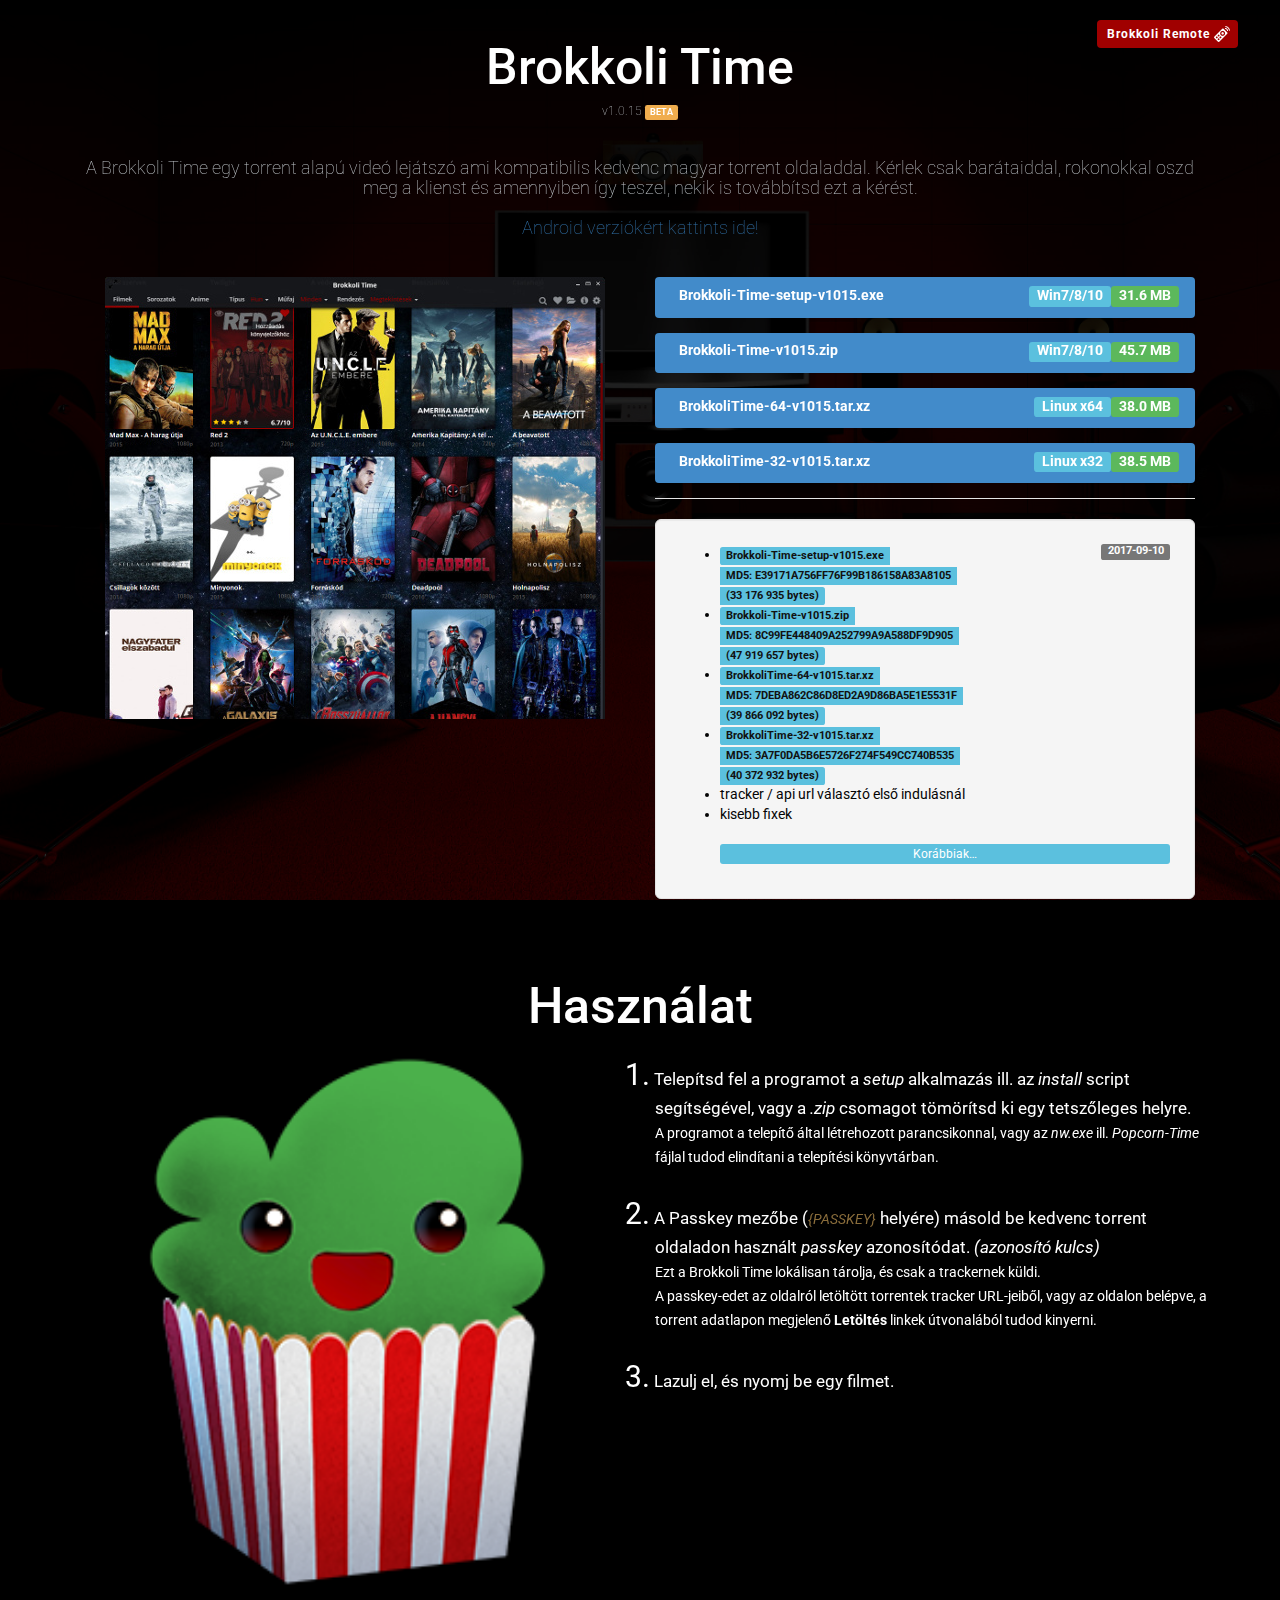
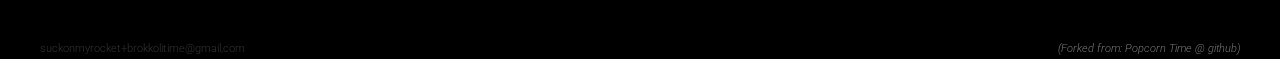
<file: index.html>
<!DOCTYPE html>
<html lang="hu">
  <head>
    <meta charset="utf-8">
    <meta name="viewport" content="width=device-width, initial-scale=1">
    <title>Brokkoli Time</title>
    <link rel="shortcut icon" type="image/x-icon" href="favicon.ico"/>

    <!-- Bootstrap -->
    <link rel="stylesheet" type="text/css" href="assets/css/bootstrap.min.css">
    
    <!-- Main Style -->
    <link rel="stylesheet" type="text/css" href="assets/css/main.css">

    <!-- Responsive Style -->
    <link rel="stylesheet" type="text/css" href="assets/css/responsive.css">

    <!--Icon Fonts
    <link rel="stylesheet" media="screen" href="assets/fonts/font-awesome/font-awesome.min.css" />-->

    <!-- Extras -->
    <link rel="stylesheet" type="text/css" href="assets/extras/animate.css">

    <!-- jQuery Load -->
    <script src="assets/js/jquery-min.js"></script>
    <!-- HTML5 Shim and Respond.js IE8 support of HTML5 elements and media queries -->
    
    <!--[if lt IE 9]>
      <script src="https://oss.maxcdn.com/libs/html5shiv/3.7.0/html5shiv.js"></script>
      <script src="https://oss.maxcdn.com/libs/respond.js/1.4.2/respond.min.js"></script>
    <![endif]-->
</head>
<body data-spy="scroll" data-offset="20" data-target="#navbar">

<!-- Hero Area Section -->

<section id="hero-area">
<div class="container">
    <div class="row">
<div class="col-md-12">
    <h1 id="main-title" class="title animated fadeInRight">Brokkoli Time </h1>
    <h6 class="subtitle animated fadeInRight">v1.0.15 <span class="label label-warning">BETA</span></h6>
    <h4 class="subtitle animated fadeInRight">A Brokkoli Time egy torrent alapú videó lejátszó ami kompatibilis kedvenc magyar torrent oldaladdal. Kérlek csak barátaiddal, rokonokkal oszd meg a klienst és amennyiben így teszel, nekik is továbbítsd ezt a kérést.
        <br/>
        <br/>
        <a href="android.html">Android verziókért kattints ide!</a>
    </h4>

    <div class="col-md-6 col-sm-6 col-xs-12 animated fadeInLeft bt-ss">
        <div id="heroes" onmousedown="$(this).addClass('altpic');" onmouseover="$(this).addClass('altpic');" onmouseout="$(this).removeClass('altpic');">
            <img class="animated fadeInLeft" src="assets/img/hero/ss.jpg" alt="">
            <img class="animated fadeInLeft" src="assets/img/hero/ssd.jpg" alt="">
        </div>
    </div>

    <div class="col-md-6 col-sm-6 col-xs-12 animated fadeInRight">
        <fieldset><legend>
            <a id="bt-setup" href="https://mega.nz/#!LYpFXZaa!06lp7NfLCorvqmF4NMz7IFzG_qfITXCQLal3Ug0HcfM" target="_blank" class="btn btn-primary btn-lg btn-block animated fadeInRight delay-0-5 clearfix"><span class="label pull-left">Brokkoli-Time-setup-v1015.exe</span><span class="label label-success pull-right visible-xs visible-md visible-lg">31.6 MB</span><span style="color:#fff" class="label label-info pull-right">Win7/8/10</span></a>
            <a id="bt-zip" href="https://mega.nz/#!eVA01YIA!aFVRQICJyj1sxzRmGtvid0WP5rhNLNaLXqK3HmMAqpk" target="_blank" class="btn btn-primary btn-lg btn-block animated fadeInRight delay-0-5 clearfix"><span class="label pull-left">Brokkoli-Time-v1015.zip</span><span class="label label-success pull-right visible-xs visible-md visible-lg">45.7 MB</span><span style="color:#fff" class="label label-info pull-right">Win7/8/10</span></a>
            <a id="bt-xz64" href="https://mega.nz/#!aEpBhDRJ!QTnLwQQHX2WBkt2KvpOsr6yrd2L07aws8HtTold4RDg" target="_blank" class="btn btn-primary btn-lg btn-block animated fadeInRight delay-0-5 clearfix"><span class="label pull-left">BrokkoliTime-64-v1015.tar.xz</span><span class="label label-success pull-right visible-xs visible-md visible-lg">38.0 MB</span><span style="color:#fff" class="label label-info pull-right">Linux x64</span></a>
            <a id="bt-xz32" href="https://mega.nz/#!bEZ3jQIS!IXwsAybzKZq-QZ-yHz3NQD_PqlJbo6r9Itu78wbzJws" target="_blank" class="btn btn-primary btn-lg btn-block animated fadeInRight delay-0-5 clearfix"><span class="label pull-left">BrokkoliTime-32-v1015.tar.xz</span><span class="label label-success pull-right visible-xs visible-md visible-lg">38.5 MB</span><span style="color:#fff" class="label label-info pull-right">Linux x32</span></a>
            </legend>
            <div class="well well-lg">
            <ul>
                <li><span title="v1.0.15" class="label label-pill label-default pull-right">2017-09-10</span>
                    <span style="color:#111" class="label label-info">
                    Brokkoli-Time-setup-v1015.exe &nbsp; 
                    <br/>&nbsp; MD5: E39171A756FF76F99B186158A83A8105 &nbsp; 
                    <br/>&nbsp; (33 176 935 bytes)</span>
                </li>
                <li>
                    <span style="color:#111" class="label label-info">
                    Brokkoli-Time-v1015.zip &nbsp; 
                    <br/>&nbsp; MD5: 8C99FE448409A252799A9A588DF9D905 &nbsp; 
                    <br/>&nbsp; (47 919 657 bytes)</span>
                </li>
                <li>
                    <span style="color:#111" class="label label-info">
                    BrokkoliTime-64-v1015.tar.xz &nbsp; 
                    <br/>&nbsp; MD5: 7DEBA862C86D8ED2A9D86BA5E1E5531F &nbsp; 
                    <br/>&nbsp; (39 866 092 bytes)</span>
                </li>
                <li>
                    <span style="color:#111" class="label label-info">
                    BrokkoliTime-32-v1015.tar.xz &nbsp; 
                    <br/>&nbsp; MD5: 3A7F0DA5B6E5726F274F549CC740B535 &nbsp; 
                    <br/>&nbsp; (40 372 932 bytes)</span>
                </li>
                <li>tracker / api url választó első indulásnál</li>
                <li>kisebb fixek<br/><br/></li>


                <li id="changelog-more"><a class="btn btn-xs btn-block btn-info" href="javascript:;" onclick="$('.changelog-more').addClass('animated fadeInDown').show();$(this).css({cursor:'default'}).parent().addClass('animated fadeOutUp');">Korábbiak&hellip;</a></li>


                <li class="changelog-more"><span title="v1.0.14" class="label label-pill label-default pull-right">2017-07-17</span>
                    Torrent tárolása funkció javítva</li>
                <li class="changelog-more">gyorsbillentyűk gomb a fő ablakon</li>
                <li class="changelog-more">megszűnt apik eltávolítva<br/><br/></li>

                <li class="changelog-more"><span title="v1.0.13" class="label label-pill label-default pull-right">2017-03-04</span>
                    extratorrent-api frissítés</li>
                <li class="changelog-more">rarbg-api frissítés<br/><br/></li>

                <li class="changelog-more"><span title="v1.0.12" class="label label-pill label-default pull-right">2016-12-10</span>
                    kisebb frissítések, alap beállítások</li>
                <li class="changelog-more">külső apik hiányzó adatainak kezelése</li>
                <li class="changelog-more">extratorrent-api frissítés<br/><br/></li>

                <li class="changelog-more"><span title="v1.0.11" class="label label-pill label-default pull-right">2016-09-17</span>
                    rarbg-api frissítés<br/><br/></li>
                
                <li class="changelog-more"><span title="v1.0.10" class="label label-pill label-default pull-right">2016-09-16</span>
                    KAT helyett ExtraTorrent api</li>
                <li class="changelog-more">Chromecast 2 fix</li>
                <li class="changelog-more">nyílt tracker lista frissítve</li>
                <li class="changelog-more">cloud player rejtése fájl lista nézetben</li>
                <li class="changelog-more">új api backup domain<br/><br/></li>
                
                <li class="changelog-more"><span title="v1.0.9-2" class="label label-pill label-default pull-right">2016-06-20</span>
                    telepítő bash script a linux csomagban (./BrokkoliTime-64/install)<br/><br/></li>
                
                <li class="changelog-more"><span title="v1.0.9" class="label label-pill label-default pull-right">2016-03-15</span> 
                    képek betöltésével kapcsolatos hibák kezelése</li>
                <li class="changelog-more">nem támogatott témák törölve<br/><br/></li>
                
                <li class="changelog-more"><span title="v1.0.8" class="label label-pill label-default pull-right">2016-02-27</span> 
                    új rendezés: legaktívabbak</li>
                <li class="changelog-more">poszter méret/arány fix</li>
                <li class="changelog-more">chromecast id generálás fix</li>
                <li class="changelog-more">RARBG api hozzáadva</li>
                <li class="changelog-more">https link kezelés<br/><br/></li>
                
                <li class="changelog-more"><span title="v1.0.7" class="label label-pill label-default pull-right">2016-02-20</span> 
                    fájl méretek megjelenítése a fájl listában</li>
                <li class="changelog-more">kisebb javítások</li>
                <li class="changelog-more">megszűnt api eltávolítva<br/><br/></li>
                
                <li class="changelog-more"><span title="v1.0.6" class="label label-pill label-default pull-right">2016-02-05</span> 
                    első indításnál UI javítás kis felbontáshoz</li>
                <li class="changelog-more">passkey megadás után újraindítás helyett lista frissítés</li>
                <li class="changelog-more">alap quality 1080p (x264), másodlagos 720p (XviD)</li>
                <li class="changelog-more">magyar ékezeteseket támogató Open Sans</li>
                <li class="changelog-more">vetett árnyék címeken, címkéken<br/><br/></li>
                <li class="changelog-more"><span title="v1.0.5" class="label label-pill label-default pull-right">2016-01-30</span> 
                    startup timeout 10mp</li>
                <li class="changelog-more">torrent gyűjtemény fix</li>
                <li class="changelog-more">chromecast frissítés + fix</li>
                <li class="changelog-more">UDP tracker lista frissítve<br/><br/></li>
                
                <li class="changelog-more"><span title="v1.0.4" class="label label-pill label-default pull-right">2016-01-28</span> 
                    fájl lista megjelenítése gomb az adatlapon</li>
                <li class="changelog-more">UI/nyelvi korrekciók<br/><br/></li>
                
                <li class="changelog-more"><span title="v1.0.3" class="label label-pill label-default pull-right">2016-01-23</span> 
                    passkey megadási lehetőség első indításnál<br/><br/></li>
                
                <li class="changelog-more">
                    <span title="v1.0.2" class="label label-pill label-default pull-right">2016-01-22</span> 
                    UI/nyelvi korrekciók
                </li>
                <li class="changelog-more">torrent gyűjtemény aloldal és KAT kereső javítva </li>
                <li class="changelog-more">PT vadhajtásokból összegyűjtött javítások<br/><br/></li>
                
                <li class="changelog-more">
                    <span title="v1.0.0" class="label label-pill label-default pull-right">2016-01-17</span> 
                    Első béta! 
                </li>
                <li class="changelog-more"> a telepítő a start menübe, és az asztalra tesz ikont</li>
                <li class="changelog-more"> a program az %appdata% könyvtárba kerül, a cache helye állítható a beállításokból</li>
                <!--
                <li class="changelog-more">
                    <span title="v0.0.0" class="label label-pill label-default pull-right">2016-01-12</span> 
                </li>
                -->
            </ul>
            </div>
        </fieldset>

    </div>

</div>

    </div>
</div>
</section>

<!-- Hero Area Section End-->
    <section id="about">
    <div class="container">
    <div class="row">
    <h1 class="title animated fadeInRight delay-1">Használat</h1>
    
    <img id="broki" class="col-lg-6 col-md-4 col-sm-4 col-xs-12 animated fadeInLeftBig delay-0-5 floating" src="assets/img/hero/brokkolitime.png" alt="">
    
    <div class="col-lg-6 col-md-8 col-sm-8 col-xs-12 ">
    <p>
        <div class="animated fadeInRight delay-1"><span class="step">1.</span>
            Telepítsd fel a programot a <i>setup</i> alkalmazás ill. az <i>install</i> script segítségével, vagy a <i>.zip</i> csomagot tömörítsd ki egy tetszőleges helyre. <br/>
            <small>A programot a telepítő által létrehozott parancsikonnal, vagy az <i>nw.exe</i> ill. <i>Popcorn-Time</i> fájlal tudod elindítani a telepítési könyvtárban.</small>
        </div>
        <br/>
        <div class="animated fadeInRight delay-1"><span class="step">2.</span>
            A Passkey mezőbe <nobr>(<small><i class="text-warning">{PASSKEY}</i></small> helyére)</nobr> másold be kedvenc torrent oldaladon használt <i>passkey</i> azonosítódat. <i>(azonosító kulcs)</i><br/>
            <small>Ezt a Brokkoli Time lokálisan tárolja, és csak a trackernek küldi.</small>
            <br/>
            <small>A passkey-edet az oldalról letöltött torrentek tracker URL-jeiből, vagy az oldalon belépve, a torrent adatlapon megjelenő <b>Letöltés</b> linkek útvonalából tudod kinyerni.</small>
        </div>
        <br/>
        <div class="animated fadeInRight delay-1"><span class="step">3.</span>
            Lazulj el, és nyomj be egy filmet.
        </div>
    </p>
    </div>

    </div>
    </div>
    </section>

<!-- Brokkoli Remote -->
    <div id="br-wrapper"><a title="WiFi távirányító web app a klienshez. Nyisd meg a linket, majd a legördülő menüben válaszd a Hozzáadás a kezdőképernyőhöz pontot." id="bro-remote" class="btn btn-success btn-sm animated slideInDown delay-1" href="/brokkoli-remote/">Brokkoli Remote <span class="label"> </span></a><div id="br-sc"></div></div>

    <div id="copyright" class="clearfix">
        <div class="pull-left">suckonmyrocket+brokkolitime@gmail,com</div>
        <div class="pull-right"><i class="text-muted pull-right">(Forked from: Popcorn Time @ github)</i></div>
    </div>

<!-- Copyright Section End-->

        <!-- Bootstrap JS -->
        <script src="assets/js/bootstrap.min.js"></script>

        <!-- Smooth Scroll -->
        <script src="assets/js/smooth-scroll.js"></script>
        
        <!-- lightbox 
        <script src="assets/js/lightbox.min.js"></script>-->

        <!-- All JS plugin Triggers 
        <script src="assets/js/main.js"></script>-->

<script>
  (function(i,s,o,g,r,a,m){i['GoogleAnalyticsObject']=r;i[r]=i[r]||function(){
  (i[r].q=i[r].q||[]).push(arguments)},i[r].l=1*new Date();a=s.createElement(o),
  m=s.getElementsByTagName(o)[0];a.async=1;a.src=g;m.parentNode.insertBefore(a,m)
  })(window,document,'script','https://www.google-analytics.com/analytics.js','ga');

  ga('create', 'UA-76479400-1', 'auto');
  ga('send', 'pageview');
</script>

</body>
</html>
</file>
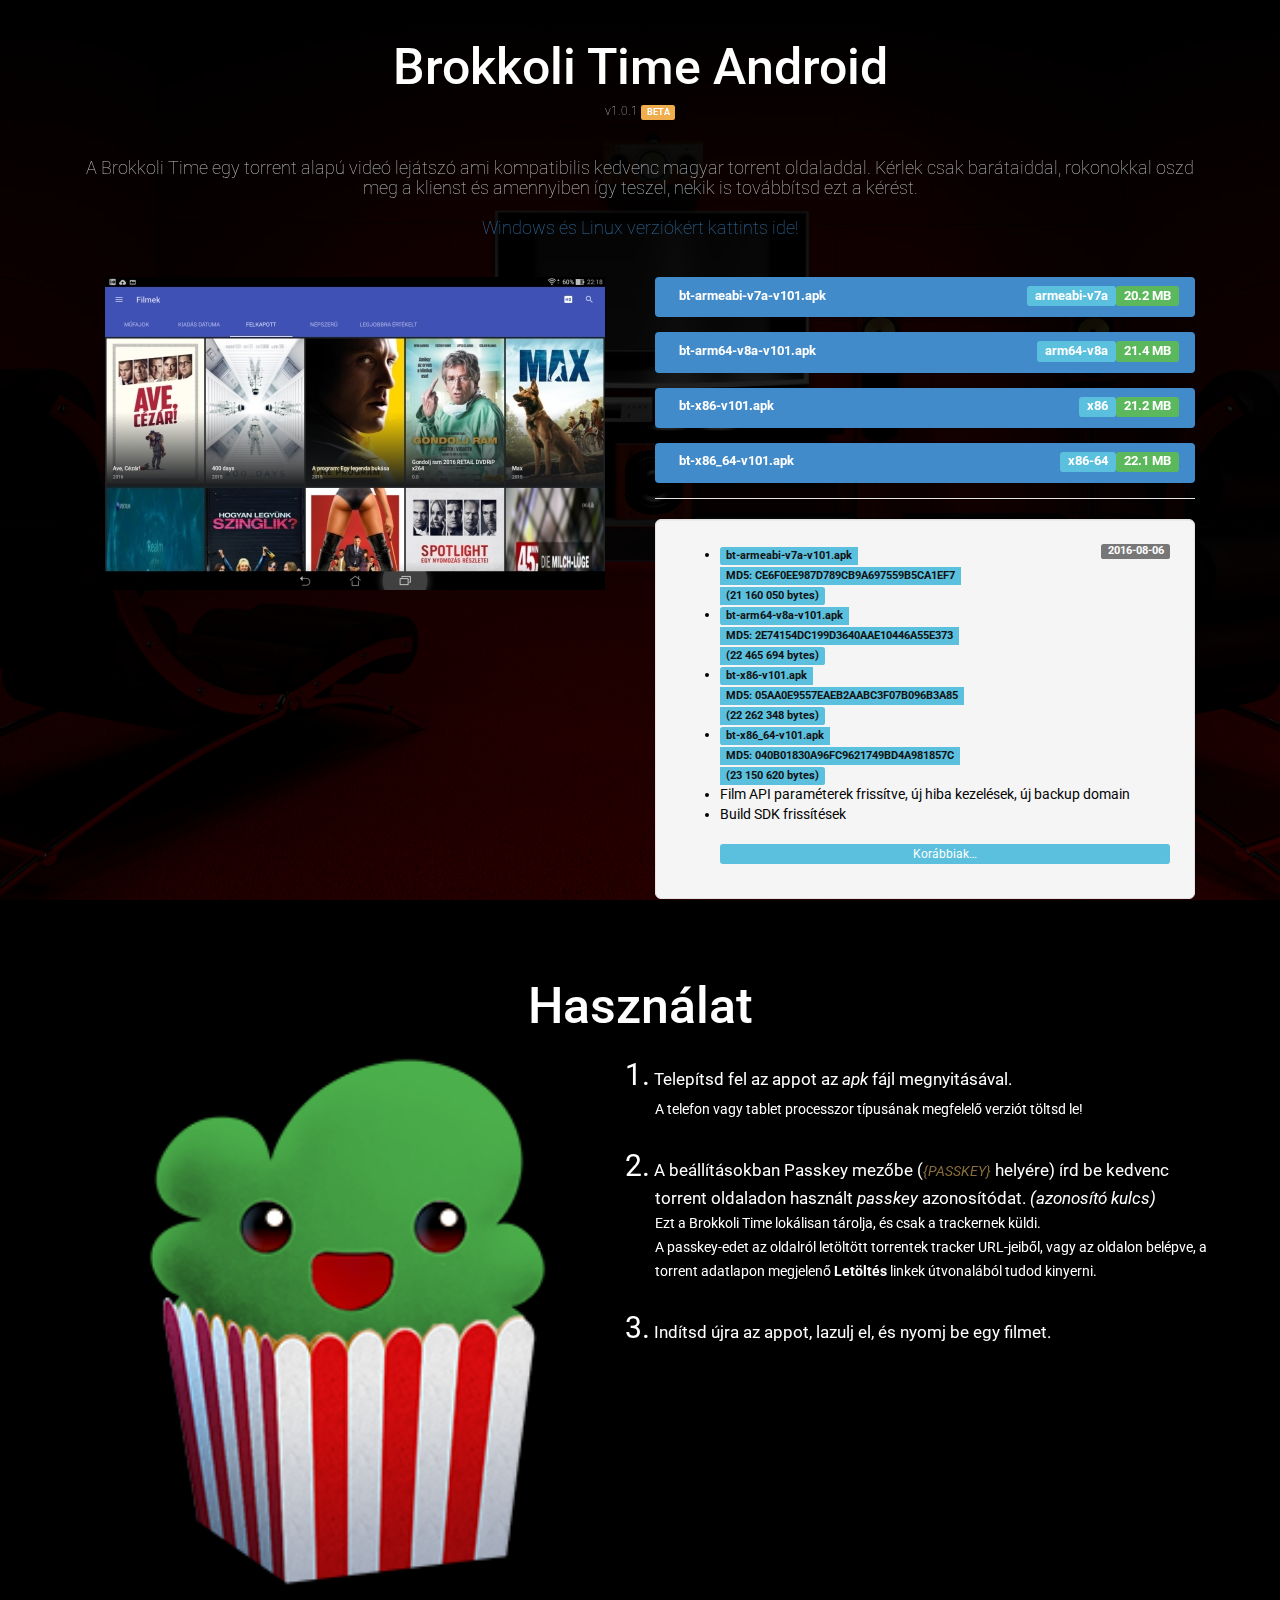
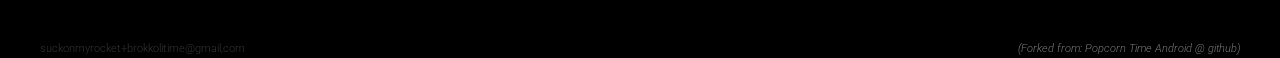
<file: android.html>
<!DOCTYPE html>
<html lang="hu">
<head>
    <meta charset="utf-8">
    <meta name="viewport" content="width=device-width, initial-scale=1">
    <title>Brokkoli Time Android</title>
    <link rel="shortcut icon" type="image/x-icon" href="favicon.ico"/>

    <!-- Bootstrap -->
    <link rel="stylesheet" type="text/css" href="assets/css/bootstrap.min.css">
    
    <!-- Main Style -->
    <link rel="stylesheet" type="text/css" href="assets/css/main.css">

    <!-- Responsive Style -->
    <link rel="stylesheet" type="text/css" href="assets/css/responsive.css">

    <!--Icon Fonts
    <link rel="stylesheet" media="screen" href="assets/fonts/font-awesome/font-awesome.min.css" />-->

    <!-- Extras -->
    <link rel="stylesheet" type="text/css" href="assets/extras/animate.css">

    <!-- jQuery Load -->
    <script src="assets/js/jquery-min.js"></script>
    <!-- HTML5 Shim and Respond.js IE8 support of HTML5 elements and media queries -->
    
    <!--[if lt IE 9]>
      <script src="https://oss.maxcdn.com/libs/html5shiv/3.7.0/html5shiv.js"></script>
      <script src="https://oss.maxcdn.com/libs/respond.js/1.4.2/respond.min.js"></script>
    <![endif]-->
</head>
<body data-spy="scroll" data-offset="20" data-target="#navbar">

<!-- Hero Area Section -->

<section id="hero-area">
<div class="container">
    <div class="row">
<div class="col-md-12">
    <h1 id="main-title" class="title animated fadeInRight">Brokkoli Time Android</h1>
    <h6 class="subtitle animated fadeInRight">v1.0.1 <span class="label label-warning">BETA</span></h6>
    <h4 class="subtitle animated fadeInRight">A Brokkoli Time egy torrent alapú videó lejátszó ami kompatibilis kedvenc magyar torrent oldaladdal. Kérlek csak barátaiddal, rokonokkal oszd meg a klienst és amennyiben így teszel, nekik is továbbítsd ezt a kérést.
        <br/>
        <br/>
        <a href="index.html">Windows és Linux verziókért kattints ide!</a>
    </h4>

    <div class="col-md-6 col-sm-6 col-xs-12 animated fadeInLeft bt-ss">
        <div id="heroes" onmousedown="$(this).addClass('altpic');" onmouseover="$(this).addClass('altpic');" onmouseout="$(this).removeClass('altpic');">
            <img class="animated fadeInLeft" src="assets/img/hero/ss_a.jpg" alt="">
            <img class="animated fadeInLeft" src="assets/img/hero/ssd_a.jpg" alt="">
        </div>
    </div>
    
    <div class="col-md-6 col-sm-6 col-xs-12 animated fadeInRight">
        <fieldset><legend>
            <a href="https://mega.nz/#!mFoHTYqA!FrlzpSWCamqPZRHcT2GnTH1VV9rumetxzQt80_DR82U" target="_blank" class="bt-android-link btn btn-primary btn-lg btn-block animated fadeInRight delay-0-5 clearfix"><span class="label pull-left">bt-armeabi-v7a-v101.apk</span><span class="label label-success pull-right visible-xs visible-md visible-lg">20.2 MB</span><span style="color:#fff" class="label label-info pull-right">armeabi-v7a</span></a>

            <a href="https://mega.nz/#!CRgRmYBZ!2dBFFAjzRWlropbzkk-_WlYKNuUl14w53sfdCd2KR54" target="_blank" class="bt-android-link btn btn-primary btn-lg btn-block animated fadeInRight delay-0-5 clearfix"><span class="label pull-left">bt-arm64-v8a-v101.apk</span><span class="label label-success pull-right visible-xs visible-md visible-lg">21.4 MB</span><span style="color:#fff" class="label label-info pull-right">arm64-v8a</span></a>

            <a href="https://mega.nz/#!vERkjCKZ!9blTRvCD-936Ve1iRI95VjBidlQVlgeBeZ2F-sofCd0" target="_blank" class="bt-android-link btn btn-primary btn-lg btn-block animated fadeInRight delay-0-5 clearfix"><span class="label pull-left">bt-x86-v101.apk</span><span class="label label-success pull-right visible-xs visible-md visible-lg">21.2 MB</span><span style="color:#fff" class="label label-info pull-right">x86</span></a>

            <a href="https://mega.nz/#!jJRxSZJI!jCfKQr7Py1oCdU03_ZDn_W_f6l1UwA-4Xzg63mvNCts" target="_blank" class="bt-android-link btn btn-primary btn-lg btn-block animated fadeInRight delay-0-5 clearfix"><span class="label pull-left">bt-x86_64-v101.apk</span><span class="label label-success pull-right visible-xs visible-md visible-lg">22.1 MB</span><span style="color:#fff" class="label label-info pull-right">x86-64</span></a>
            </legend>
            <div class="well well-lg">
            <ul>
                <li><span title="v1.0.1" class="label label-pill label-default pull-right">2016-08-06</span> 
                    <span style="color:#111" class="label label-info">
                    bt-armeabi-v7a-v101.apk &nbsp; 
                    <br/>&nbsp; MD5: CE6F0EE987D789CB9A697559B5CA1EF7 &nbsp; 
                    <br/>&nbsp; (21 160 050 bytes)</span>
                </li>
                <li>
                    <span style="color:#111" class="label label-info">
                    bt-arm64-v8a-v101.apk &nbsp; 
                    <br/>&nbsp; MD5: 2E74154DC199D3640AAE10446A55E373 &nbsp; 
                    <br/>&nbsp; (22 465 694 bytes)</span>
                </li>
                <li>
                    <span style="color:#111" class="label label-info">
                    bt-x86-v101.apk &nbsp; 
                    <br/>&nbsp; MD5: 05AA0E9557EAEB2AABC3F07B096B3A85 &nbsp; 
                    <br/>&nbsp; (22 262 348 bytes)</span>
                </li>
                <li>
                    <span style="color:#111" class="label label-info">
                    bt-x86_64-v101.apk &nbsp; 
                    <br/>&nbsp; MD5: 040B01830A96FC9621749BD4A981857C &nbsp; 
                    <br/>&nbsp; (23 150 620 bytes)</span>
                </li>
                <li>Film API paraméterek frissítve, új hiba kezelések, új backup domain</li>
                <li>Build SDK frissítések<br/><br/></li>


                <li id="changelog-more"><a class="btn btn-xs btn-block btn-info" href="javascript:;" onclick="$('.changelog-more').addClass('animated fadeInDown').show();$(this).css({cursor:'default'}).parent().addClass('animated fadeOutUp');">Korábbiak&hellip;</a></li>


                <li class="changelog-more"><span title="v1.0.0" class="label label-pill label-default pull-right">2016-06-17</span> 
                    Első béta!
                </li>
                <li class="changelog-more">Build fix, plugin frissítések, SDK frissítés, API hiba kezelések</li>
                <li class="changelog-more">Passkey megadási lehetőség</li>
            </ul>
            </div>
        </fieldset>
    </div>

</div>

    </div>
</div>
</section>

<!-- Hero Area Section End-->
    <section id="about">
    <div class="container">
    <div class="row">
    <h1 class="title animated fadeInRight delay-1">Használat</h1>
    
    <img id="broki" class="col-lg-6 col-md-4 col-sm-4 col-xs-12 animated fadeInLeftBig delay-0-5 floating" src="assets/img/hero/brokkolitime.png" alt="">
    
    <div class="col-lg-6 col-md-8 col-sm-8 col-xs-12 ">
    <p>
        <div class="animated fadeInRight delay-1"><span class="step">1.</span>
            Telepítsd fel az appot az <i>apk</i> fájl megnyitásával.
            <br/>
            <small>A telefon vagy tablet processzor típusának megfelelő verziót töltsd le!</small>
        </div>
        <br/>
        <div class="animated fadeInRight delay-1"><span class="step">2.</span>
            A beállításokban Passkey mezőbe <nobr>(<small><i class="text-warning">{PASSKEY}</i></small> helyére)</nobr> írd be kedvenc torrent oldaladon használt <i>passkey</i> azonosítódat. <i>(azonosító kulcs)</i><br/>
            <small>Ezt a Brokkoli Time lokálisan tárolja, és csak a trackernek küldi.</small>
            <br/>
            <small>A passkey-edet az oldalról letöltött torrentek tracker URL-jeiből, vagy az oldalon belépve, a torrent adatlapon megjelenő <b>Letöltés</b> linkek útvonalából tudod kinyerni.</small>
        </div>
        <br/>
        <div class="animated fadeInRight delay-1"><span class="step">3.</span>
            Indítsd újra az appot, lazulj el, és nyomj be egy filmet.
        </div>
    </p>
    </div>

    </div>
    </div>
    </section>
    

    <div id="copyright" class="clearfix">
        <div class="pull-left">suckonmyrocket+brokkolitime@gmail,com</div>
        <div class="pull-right"><i class="text-muted pull-right">(Forked from: Popcorn Time Android @ github)</i></div>
    </div>

<!-- Copyright Section End-->

        <!-- Bootstrap JS -->
        <script src="assets/js/bootstrap.min.js"></script>

        <!-- Smooth Scroll -->
        <script src="assets/js/smooth-scroll.js"></script>
        
        <!-- lightbox 
        <script src="assets/js/lightbox.min.js"></script>-->

        <!-- All JS plugin Triggers 
        <script src="assets/js/main.js"></script>-->

<script>
  (function(i,s,o,g,r,a,m){i['GoogleAnalyticsObject']=r;i[r]=i[r]||function(){
  (i[r].q=i[r].q||[]).push(arguments)},i[r].l=1*new Date();a=s.createElement(o),
  m=s.getElementsByTagName(o)[0];a.async=1;a.src=g;m.parentNode.insertBefore(a,m)
  })(window,document,'script','https://www.google-analytics.com/analytics.js','ga');

  ga('create', 'UA-76479400-1', 'auto');
  ga('send', 'pageview');
</script>

</body>
</html>
</file>
<file: assets/css/main.css>
@import url(https://fonts.googleapis.com/css?family=Roboto:400,700&subset=latin,latin-ext);
body {
  font-family: 'Roboto', sans-serif;
  font-size: 14px;
  font-weight: 400;
  -webkit-box-sizing: border-box;
  -moz-box-sizing: border-box;
  box-sizing: border-box;
  -webkit-font-smoothing: subpixel-antialiased;
  -webkit-backface-visibility: hidden; 
  backface-visibility: hidden;
      background-color: #000;
      
      background-image: url('../img/hero/bg-header.jpg');
      background-position: center bottom;
      background-size: cover;
      background-repeat: no-repeat;
      background-attachment: fixed;
      
}

#changelog-more
{
    list-style-type: none;
}

#changelog-more a
{
    -webkit-border-radius: 3px;
    border-radius: 3px;
}

.changelog-more
{
    display: none;
}

#main-title
{
    text-shadow: 0 1px 4px 1px rgba(48, 113, 169, 0.5);
}

#broki
{
-webkit-animation-name: floating;
-webkit-animation-duration: 10s;
animation-name: floating;
animation-duration: 10s;
}

fieldset
{
color: #040404;
}

#bt-setup, 
#bt-zip,
#bt-xz32,
#bt-xz64,
.bt-android-link
{
border-radius: 4px !important;
margin-bottom: 15px;
position: relative;
display: block;
text-align: left;
}

.bt-android-link
{
font-size: 0.85em;
}

span.step
{
position: relative;
margin: 0 0 0 -30px;
font-size: 30px;
text-shadow: 1px 1px 2px rgba(0,0,0,0.8);
}

h4.title
{
text-align: left;
position: relative;
margin-left: -35px;
}

#hero-area small
{
    font-size: 11px;
    line-height: 1.1em;
    color: #eee;
}
#heroes
{
    display: inline-block;
}
#heroes img:last-child
{
    display: none;
}
#heroes.altpic img:first-child
{
    display: none;
}
#heroes.altpic img:last-child
{
    display: inline;
}

a {
  color: #3071a9;
  -webkit-transition: all 0.2s linear;
  -moz-transition: all 0.2s linear;
  -o-transition: all 0.2s linear;
  transition: all 0.2s linear;
}
a:hover {
  color: #285e8e;
}
.row {
  padding: 20px 0px;
}
.btn {
  border: none;
  -webkit-transition: all 0.2s linear;
  -moz-transition: all 0.2s linear;
  -o-transition: all 0.2s linear;
  transition: all 0.2s linear;
  border-radius: 0;
}
.btn-common {
  background: #3d566e;
  color: #fff;
}
.btn-common:hover {
  background: #e74c3c;
  color: #fff;
}

.title {
  text-align: center;
  font-size: 50px;
}
.subtitle {
  text-align: center;
  font-weight: 100;
  padding-bottom: 30px;
  position: relative;
  color: #bdc3c7;
}
.navbar {
  margin-bottom: 0;
}
.navbar li {
  color: #d1d1d1;
}
.navbar-default {
  border: none;
  border-radius: 0;
  background: rgba(0, 0, 0, 0.2);
}
.navbar-default .navbar-nav > .active > a,
.navbar-default .navbar-nav > .active > a:hover,
.navbar-default .navbar-nav > .active > a:focus {
  background: none;
  color: #fff;
}
.navbar-default .navbar-nav li a,
.navbar-default .navbar-nav li a:hover {
  color: #fff;
}
.navbar-default .navbar-nav > .active,
.navbar-default .navbar-nav li:hover {
  background: #e74c3c;
  padding-bottom: 5px;
  color: #fff;
}
.navbar-default .navbar-brand {
  font-size: 25px;
  color: #fff;
  font-weight: 100;
}
.navbar-default .navbar-brand:hover {
  color: #eee;
}
.navbar-default .navbar-toggle .icon-bar {
  background: #fff;
}
.navbar-default .navbar-toggle:hover,
.navbar-default .navbar-toggle:focus {
  background: #333;
}
.affix.navbar-default {
  background: rgba(0, 0, 0, 0.8);
}
#hero-area {
  background: rgba(0,0,0,0.6);
  background: linear-gradient(rgba(0,0,0,1), rgba(0,0,0,0.4));
  color: #fff;
    position: relative;
    height: 100%;
    width: 100%;
}
#hero-area .btn {

}
#hero-area img {
  max-width: 500px;
  margin-bottom: 10px;
  width: 100%;
}
#hero-area p {
  padding: 10px 0;
}
#services h3 {
  margin-top: 0;
  font-size: 28px;
  color: #e74c3c;
}
.bt-ss
{
text-align: center;
}
/*Portfolio*/
#portfolio {
  background: #f1f1f1;
}
/*Portfolio Overlay */
.portfolio-item {
  position: relative;
  margin-bottom: 15px;
}
.portfolio-item img {
  width: 100%;
}
.portfolio-item .overlay {
  position: absolute;
  top: 0;
  width: 100%;
  height: 100%;
  z-index: 10;
  background-color: rgba(0, 0, 0, 0.8);
  display: none;
}
.portfolio-item:hover .overlay {
  position: absolute;
  top: 0;
  width: 100%;
  height: 100%;
  z-index: 10;
  background-color: rgba(0, 0, 0, 0.8);
  display: block;
}
.portfolio-item .icons .preview {
  position: absolute;
  left: 40%;
  top: 40%;
  color: #fff;
  -webkit-animation-name: fadeInLeft;
  animation-name: fadeInLeft;
  -webkit-animation-duration: 1s;
  animation-duration: 1s;
  -webkit-animation-fill-mode: both;
  animation-fill-mode: both;
}
.portfolio-item .icons .preview i {
  color: #e74c3c;
}
#clients {
  background: #fff;
}
#about {
background: linear-gradient(rgba(0,0,0,0.4), rgba(0,0,0,1));
  color: #fff;
  font-size: 1.2em;
  padding-bottom: 20px;
}
#about p {
  line-height: 30px;
  font-size: 17px;
}
#contact {
  background: #f1f1f1;
}
#contact ::-webkit-input-placeholder {
  color: #ecf0f1;
}
#contact :-moz-placeholder {
  color: #ecf0f1;
}
#contact ::-moz-placeholder {
  color: #ecf0f1;
}
#contact :-ms-input-placeholder {
  color: #ecf0f1;
}
#contact .social i {
  color: #fff;
  padding: 10px;
  margin-right: 5px;
  width: 50px;
  height: 50px;
  vertical-align: middle;
  background: #34495e;
}
#contact .social .social-links a:hover {
  color: #fff;
}
#contact .social .fa-facebook:hover {
  background: #3b5998;
  color: #fff;
}
#contact .social .fa-twitter:hover {
  background: #00CAFB;
  color: #fff;
}
#contact .social .fa-google-plus:hover {
  background: #D23A1D;
  color: #fff;
}
#contact .social .fa-linkedin:hover {
  background: #007bb6;
  color: #fff;
}
#contact .social .fa-dribbble:hover {
  background: #ea4c89;
  color: #fff;
}
#contact .social .fa-github:hover {
  background: #171515;
  color: #fff;
}
#contact .contact-info {
  margin: 40px 0;
}
#contact .contact-info p {
  font-size: 20px;
}
#contact .contact-form .form-control {
  box-shadow: none;
  font-size: 17px;
  margin-bottom: 20px;
  border-radius: 0;
  border: none;
}

/*Scroll Top*/
.to-top i {
  padding: 10px 15px;
  margin: 10px;
  background: transparent;
  color: #34495e;
  border: 2px solid #34495e;
}
.to-top i:hover {
  background: #34495e;
  color: #fff;
  -webkit-transition: all 0.2s linear;
  -moz-transition: all 0.2s linear;
  -o-transition: all 0.2s linear;
  transition: all 0.2s linear;
}

#copyright {
  background: #000;
  color: #333;
    padding: 2px 40px 2px 40px;
    font-weight: 300;
    font-size: 11px;
}
#copyright a {
  color: #333;
}

#br-wrapper {
    display: inline-block;
    position: absolute;
    top: 20px;
    right: 10px;
    text-align: center;
    -webkit-transition: all 0.4s linear;
    -moz-transition: all 0.4s linear;
    -o-transition: all 0.4s linear;
    transition: all 0.4s linear;
}

#bro-remote {
    display: inline-block;
    border-radius: 4px;
    background-color: #a00000;
    border-color: #700000;
    -webkit-transition: all 0.4s linear;
    -moz-transition: all 0.4s linear;
    -o-transition: all 0.4s linear;
    transition: all 0.4s linear;
    letter-spacing: 0.08em;
    font-weight: bold;
}
#bro-remote .label {
    width: 16px;
    height: 16px;
    margin-right: -2px;
    display: inline-block;
    vertical-align: middle;
    background-position: center center;
    background-repeat: no-repeat;
    background-image: url("../img/remote.png");
    background-size: cover;
}
#bro-remote:hover {
    background-color: #900000;
    border-color: #600000;
}

#br-sc {
    display: block;
    height: 0;
    width: 205px;
    margin-top: 10px;
    background-image: url("../img/brsc.png");
    background-repeat: no-repeat;
    background-position: center bottom;
    background-size: contain;
    -webkit-transition: all 0.2s linear;
    -moz-transition: all 0.2s linear;
    -o-transition: all 0.2s linear;
    transition: all 0.2s linear;
}
#bro-remote:hover + #br-sc {
    height: 412px;
}
</file>
<file: assets/css/responsive.css>
@media (min-width: 768px) and (max-width: 1024px) {

#hero-area .btn{margin-top: 15px;}

.bt-android-link{font-size: 0.7em;}

#br-wrapper{zoom:0.95; top: 18px;}
#br-sc {width: 180px;}
#bro-remote:hover + #br-sc {height: 362px;}

}

@media (max-width: 768px) {

span.step{margin: 0;}

#br-wrapper{zoom:0.9; top: 15px;}
#br-sc {width: 160px;}
#bro-remote:hover + #br-sc {height: 322px;}

}


@media (max-width: 480px) {

.bt-android-link{font-size: 0.7em;}

.well-lg{padding:20px 10px;}

#br-wrapper{zoom:0.8; top: 10px;}
#br-sc {width: 140px;}
#bro-remote:hover + #br-sc {height: 282px;}

}

@media (min-width: 320px) and (max-width: 480px) {

  #hero-area .btn{margin-top: 15px;}

}
</file>
